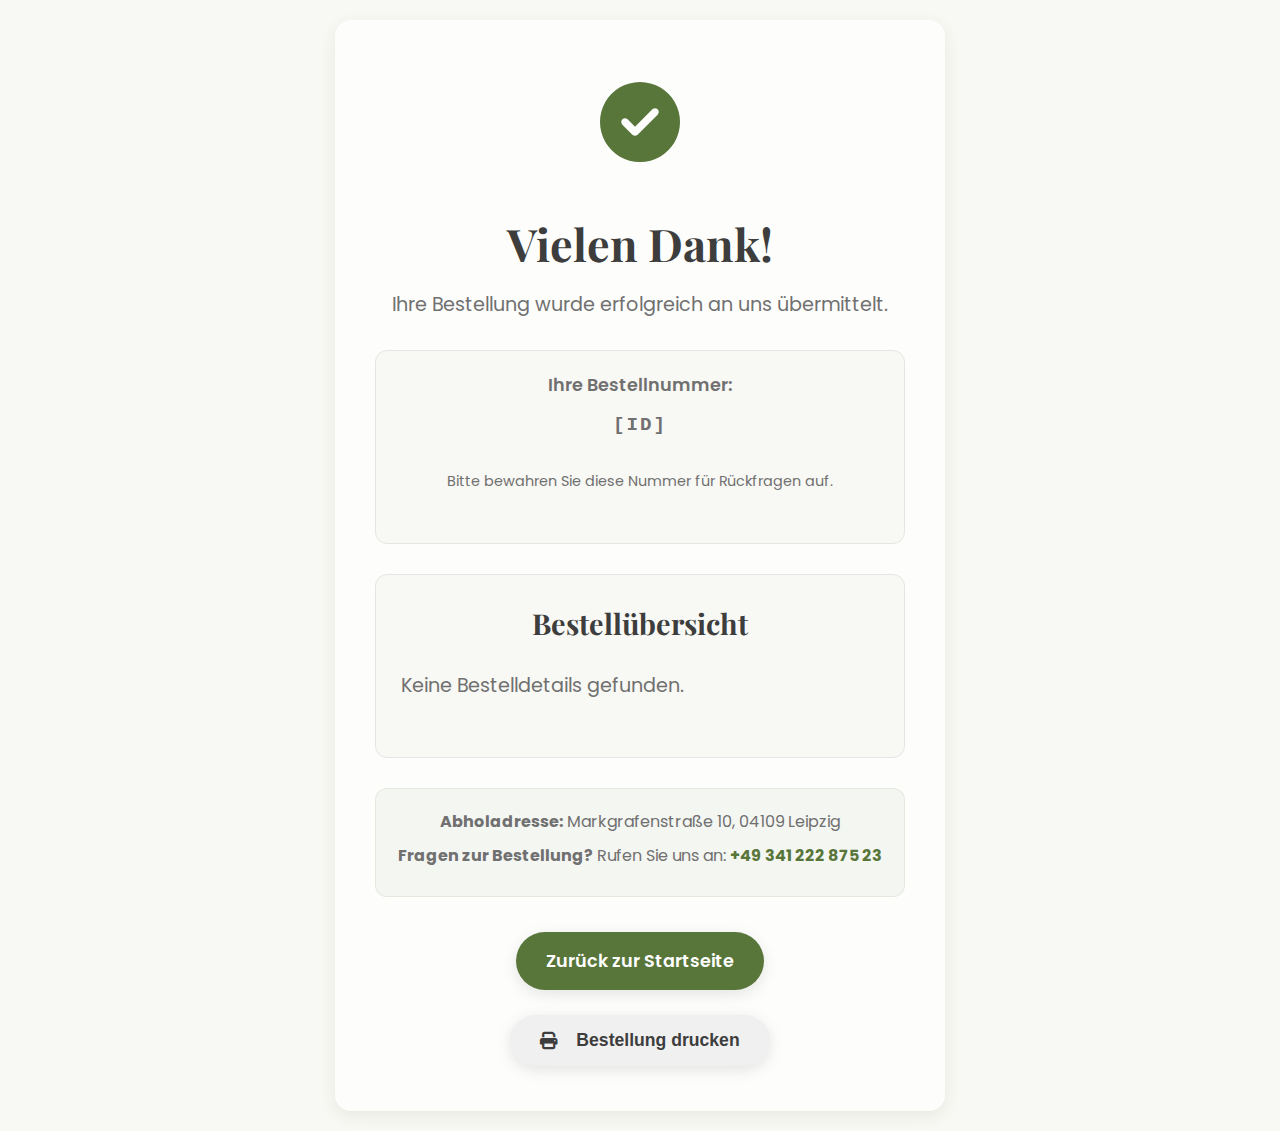
<file: thank-you.html>
<!DOCTYPE html>
<html lang="de">
<head>
    <meta charset="UTF-8">
    <meta name="viewport" content="width=device-width, initial-scale=1.0">
    <title>Bestellbestätigung – Bäckerei Leipzig</title>
	<link rel="icon" type="image/jpeg" href="https://macis-leipzig.de/wp-content/uploads/2019/03/cropped-macis_Logo_Leipzig_Druck_4c-192x192.jpg">
    <link rel="stylesheet" href="style.css">
    <link rel="stylesheet" href="thank-you.css">
    <link rel="preconnect" href="https://fonts.googleapis.com">
    <link rel="preconnect" href="https://fonts.gstatic.com" crossorigin>
    <link href="https://fonts.googleapis.com/css2?family=Poppins:wght@400;600;700&family=Playfair+Display:wght@700&display=swap" rel="stylesheet">
    <link rel="stylesheet" href="https://cdnjs.cloudflare.com/ajax/libs/font-awesome/6.5.0/css/all.min.css" />
</head>
<body>

    <main class="thank-you-container">
        <div class="card-style confirmation-card">
            <div class="confirmation-icon">
                <i class="fas fa-check-circle"></i>
            </div>
            <h1 data-lang-key="thankYouTitle">Vielen Dank!</h1>
            <p data-lang-key="thankYouSubtitle">Ihre Bestellung wurde erfolgreich an uns übermittelt.</p>
            
            <div class="order-id-container">
                <h3 data-lang-key="yourOrderId">Ihre Bestellnummer:</h3>
                <p id="orderIdDisplay" class="order-id-code">[ID]</p>
                <p class="order-id-note" data-lang-key="orderIdNote">Bitte bewahren Sie diese Nummer für Rückfragen auf.</p>
            </div>

            <div class="order-summary">
                <h2 data-lang-key="summaryTitle">Bestellübersicht</h2>
                <div id="orderDetails">
                    <!-- Order details will be inserted here by JavaScript -->
                </div>
            </div>

            <div class="pickup-info">
                 <p><strong data-lang-key="pickupAddress">Abholadresse:</strong> Markgrafenstraße 10, 04109 Leipzig</p>
                 <p><strong data-lang-key="anyQuestions">Fragen zur Bestellung?</strong> Rufen Sie uns an: <a href="tel:+4934122287523">+49 341 222 875 23</a></p>
            </div>

            <!-- Container for action buttons -->
            <div class="thank-you-actions">
                <a href="index.html" class="order-btn" data-lang-key="backToHome">Zurück zur Startseite</a>
                <button id="printBtn" class="order-btn print-btn" data-lang-key="printOrderBtn">
                    <i class="fas fa-print"></i> <span data-lang-key="printOrderText">Bestellung drucken</span>
                </button>
            </div>
        </div>
    </main>

    <script src="thank-you.js"></script>
</body>
</html>
</file>
<file: style.css>
/*
 * SUPERIOR THEME V4: Bio Bakery Theme
 * This version implements a natural, earthy color palette of greens and creams.
 * It also includes the new product modal design and restores all original styles.
*/
:root {
    --main-bg: #FDFDFC;
    --card-bg: #FFFFFF;
    --section-bg: #F8F8F4;
    --input-bg: #FFFFFF;
    --text-color: #3D3D3D;
    --text-color-light: #707070;
    --border-color: #E5E5E5;
    
    --accent-color: #58753a; /* Earthy Green */
    --accent-color-hover: #4a6332; /* Darker Green */
    
    --shadow: rgba(88, 117, 58, 0.1);
    --shadow-hover: rgba(88, 117, 58, 0.15);
    
    --disabled-bg: #E0E0E0;
    --disabled-color: #A0A0A0;
    --header-overlay: rgba(0, 0, 0, 0.5);
    --favorite-color: #e74c3c;
    --star-color: #f39c12;
    --remove-color: var(--text-color-light); 
    --remove-color-hover: var(--text-color);
}

/* Universal box-sizing and reset margins/paddings */
* {
    box-sizing: border-box;
    margin: 0;
    padding: 0;
}

html {
    scroll-behavior: smooth;
}

/* Base body styling with refined font and colors */
body {
    font-family: 'Poppins', sans-serif;
    background: var(--main-bg);
    color: var(--text-color);
    line-height: 1.6;
    font-size: 16.5px;
}

/* Header Styling */
header {
    background: url('https://macis-leipzig.de/wp-content/uploads/2019/03/Macis-Ba%CC%88ckerei.jpg') center/cover;
    background-attachment: fixed;
    color: white;
    text-align: center;
    padding: 120px 20px 80px;
    background-blend-mode: overlay;
    background-color: var(--header-overlay);
    position: relative;
    display: flex;
    flex-direction: column;
    align-items: center;
    justify-content: center;
}
header img {
    width: 180px;
    max-width: 80%;
    height: auto;
    margin-bottom: 25px;
}
header h1 {
    font-family: 'Playfair Display', serif;
    font-size: 4.5rem;
    margin-bottom: 15px;
    text-shadow: 0 4px 8px rgba(0,0,0,0.3);
    line-height: 1.1;
    font-weight: 700;
}
header p {
    font-size: 1.4rem;
    text-shadow: 0 2px 5px rgba(0,0,0,0.25);
    margin-bottom: 35px;
}

/* Button Styling */
.order-btn, .order-link, #installAppBtn {
    background: var(--accent-color);
    color: #fff;
    border: none;
    padding: 15px 30px;
    font-size: 1.1rem;
    font-weight: 600;
    border-radius: 50px;
    cursor: pointer;
    box-shadow: 0 4px 15px rgba(0,0,0,0.1);
    transition: all 0.3s cubic-bezier(0.25, 0.8, 0.25, 1);
    text-decoration: none;
    display: inline-flex;
    align-items: center;
    justify-content: center;
    gap: 10px;
    margin: 5px;
}
.order-btn:hover, .order-link:hover, #installAppBtn:hover {
    background: var(--accent-color-hover);
    transform: translateY(-3px);
    box-shadow: 0 8px 20px rgba(0,0,0,0.15);
}
.back-btn {
    background: var(--text-color-light);
}
.back-btn:hover {
    background: var(--text-color);
}


/* Filter Button Styling */
.filter-controls-container {
    display: flex;
    justify-content: center;
    align-items: center;
    margin: 40px 20px 20px;
    flex-wrap: wrap;
}
.filter-controls {
    display: flex; 
    align-items: center;
    gap: 10px;
    border-radius: 50px;
    box-shadow: 0 2px 10px var(--shadow);
    background: var(--card-bg);
    border: 1px solid var(--border-color);
    padding: 5px;
    position: relative; 
}
.desktop-filters {
    display: flex;
}
.filter-btn {
    background: transparent;
    color: var(--text-color);
    border: none;
    padding: 10px 20px;
    font-size: 1rem;
    font-weight: 600;
    cursor: pointer;
    transition: all 0.3s ease;
    text-decoration: none;
    display: inline-flex;
    align-items: center;
    gap: 8px;
    border-radius: 25px;
}
.filter-btn i.fa-chevron-down {
    margin-left: auto;
    transition: transform 0.3s ease;
}
.filter-btn.active i.fa-chevron-down {
    transform: rotate(180deg);
}

.filter-btn:hover, .filter-btn.active {
    background-color: var(--accent-color);
    color: #fff;
}
.desktop-only { display: inline; }

/* Styles for the mobile filter dropdown */
.mobile-filter-dropdown {
    display: none; 
    position: relative;
}
.dropdown-menu {
    display: none;
    position: absolute;
    top: calc(100% + 5px);
    left: 0;
    background-color: var(--card-bg);
    border: 1px solid var(--border-color);
    border-radius: 12px;
    box-shadow: 0 5px 15px var(--shadow);
    z-index: 100;
    width: 250px;
    overflow: hidden;
    opacity: 0;
    transform: translateY(10px);
    transition: opacity 0.3s ease, transform 0.3s ease;
}
.dropdown-menu.is-open {
    display: block;
    opacity: 1;
    transform: translateY(0);
}
.dropdown-option {
    display: block;
    padding: 12px 20px;
    color: var(--text-color);
    text-decoration: none;
    font-weight: 500;
}
.dropdown-option:hover {
    background-color: var(--section-bg);
    color: var(--accent-color);
}
.dropdown-option.active {
    background-color: var(--accent-color);
    color: white;
    font-weight: 600;
}

/* Search Bar Styling */
#searchBarContainer {
    text-align: center;
    margin: 20px auto 0;
    padding: 0 20px;
    max-width: 500px;
}
#searchInput {
    padding: 14px 25px;
    width: 100%;
    font-size: 1.1rem;
    border: 2px solid var(--border-color);
    border-radius: 50px;
    outline: none;
    box-shadow: 0 4px 12px var(--shadow);
    background: var(--input-bg);
    color: var(--text-color);
    transition: all 0.3s ease;
}
#searchInput:focus {
    border-color: var(--accent-color);
    box-shadow: 0 4px 15px var(--shadow-hover);
}
#searchInput::placeholder {
    color: var(--text-color-light);
    opacity: 0.8;
}

.header-controls {
    position: absolute;
    top: 20px;
    left: 20px;
    right: 20px; 
    z-index: 10;
    display: flex;
    justify-content: space-between; 
    align-items: center;
}

.header-controls-left {
    display: flex;
    align-items: center;
    gap: 10px;
    pointer-events: none;
}

.header-controls-right {
    display: flex;
    align-items: center;
    gap: 10px;
}

.header-controls-right, .header-icon-btn {
    pointer-events: auto; 
}

/* This is the new style for the language indicator text */
#langIndicator {
    font-size: 1rem;
    font-weight: 700;
    line-height: 1;
}

.header-icon-btn {
    background: rgba(255, 255, 255, 0.2);
    backdrop-filter: blur(5px);
    color: #fff;
    border: 1px solid rgba(255, 255, 255, 0.3);
    width: 44px;
    height: 44px;
    border-radius: 50%;
    cursor: pointer;
    box-shadow: 0 2px 6px rgba(0,0,0,0.15);
    transition: background-color 0.3s ease;
    display: inline-flex;
    align-items: center;
    justify-content: center;
}
.header-icon-btn:hover {
    background: rgba(255, 255, 255, 0.35);
}

/* Install App Button - Initially Hidden */
#installAppBtn {
    display: none; 
    padding: 10px 18px;
    font-size: 1rem;
}

.cart-icon-container {
    position: fixed;
    bottom: 25px;
    right: 25px;
    z-index: 100;
}

/* Cart Button Styling */
@keyframes bounce-float {
  0%, 100% {
    transform: translateY(0);
  }
  50% {
    transform: translateY(-10px);
  }
}

.cart-icon {
    background: var(--accent-color);
    color: #fff;
    border: none;
    width: 68px;
    height: 68px;
    border-radius: 50%;
    cursor: pointer;
    box-shadow: 0 10px 25px -5px rgba(0,0,0,0.2), 0 8px 10px -6px rgba(0,0,0,0.1);
    transition: all 0.3s ease;
    display: flex;
    align-items: center;
    justify-content: center;
    position: relative;
    animation: bounce-float 2.5s ease-in-out infinite;
}
.cart-icon:hover {
    background: var(--accent-color-hover);
    transform: scale(1.1);
    animation-play-state: paused;
}
.cart-icon svg {
    width: 32px;
    height: 32px;
}

.cart-count-text {
    position: absolute;
    top: -4px;
    right: -4px;
    background-color: #d32f2f;
    color: white;
    border-radius: 50%;
    width: 24px;
    height: 24px;
    font-size: 0.8rem;
    font-weight: bold;
    display: flex;
    align-items: center;
    justify-content: center;
    border: 2px solid white;
    transform: scale(0);
    transform-origin: center;
    transition: transform 0.2s cubic-bezier(0.175, 0.885, 0.32, 1.275);
}
.cart-count-text.visible { transform: scale(1); }

.cart-icon.jiggle {
    animation: jiggle 0.5s ease-in-out;
}
@keyframes jiggle {
    0%, 100% { transform: scale(1.1) rotate(0); }
    25% { transform: scale(1.1) translate(1px, -1px) rotate(1.5deg); }
    50% { transform: scale(1.1) translate(-1px, 1px) rotate(-1.5deg); }
    75% { transform: scale(1.1) translate(0.5px, -0.5px) rotate(0.5deg); }
}

@keyframes fadeInUp {
  from { opacity: 0; transform: translateY(30px); }
  to { opacity: 1; transform: translateY(0); }
}

/* Main Content & Product Grid */
main { 
    padding-top: 20px; 
}
.products {
    max-width: 1400px;
    margin: 60px auto;
    padding: 0 20px;
    display: grid;
    grid-template-columns: repeat(auto-fit, minmax(250px, 1fr));
    gap: 30px;
    position: relative;
    min-height: 300px;
}
.card-style {
    border-radius: 16px;
    box-shadow: 0 5px 15px var(--shadow);
    transition: box-shadow 0.3s, transform 0.3s;
}
.product {
    background: var(--card-bg);
    overflow: hidden;
    display: flex;
    flex-direction: column;
    position: relative;
    animation: fadeInUp 0.6s cubic-bezier(0.25, 0.8, 0.25, 1) forwards;
    opacity: 0;
    border: 1px solid var(--border-color);
    transition: all 0.3s cubic-bezier(0.25, 0.8, 0.25, 1);
}
.product:hover {
    transform: translateY(-8px);
    box-shadow: 0 10px 25px var(--shadow-hover);
    border-color: var(--accent-color);
}
.product.in-cart {
    border-color: var(--accent-color);
    box-shadow: 0 8px 20px rgba(88, 117, 58, 0.15);
}

.product-image-container {
    position: relative;
    width: 100%;
    height: 220px;
    overflow: hidden;
    cursor: pointer;
}

.product-image-container::after {
    content: '';
    position: absolute;
    top: 0;
    left: 0;
    width: 100%;
    height: 100%;
    background-color: rgba(0, 0, 0, 0.4);
    opacity: 0;
    transition: opacity 0.3s ease;
    pointer-events: none;
}

.product:hover .product-image-container::after {
    opacity: 1;
}

.view-details-btn {
    position: absolute;
    top: 50%;
    left: 50%;
    transform: translate(-50%, -50%) scale(0.8);
    background-color: white;
    color: var(--text-color);
    padding: 12px 24px;
    border-radius: 50px;
    font-weight: 600;
    border: none;
    box-shadow: 0 4px 15px rgba(0,0,0,0.2);
    opacity: 0;
    transition: all 0.3s ease;
    z-index: 2;
    white-space: nowrap;
}

.product:hover .view-details-btn {
    opacity: 1;
    transform: translate(-50%, -50%) scale(1);
}

.favorite-btn {
    position: absolute;
    top: 15px;
    right: 15px;
    width: 40px;
    height: 40px;
    border-radius: 50%;
    background-color: rgba(255, 255, 255, 0.8);
    backdrop-filter: blur(3px);
    border: none;
    color: var(--text-color-light);
    font-size: 1.2rem;
    cursor: pointer;
    display: flex;
    align-items: center;
    justify-content: center;
    z-index: 5;
    transition: all 0.2s ease-in-out;
}
.favorite-btn:hover {
    transform: scale(1.15);
    color: var(--favorite-color);
}
.favorite-btn.active {
    color: var(--favorite-color);
    animation: heartBeat 0.4s ease-in-out;
}
@keyframes heartBeat {
    0% { transform: scale(1); }
    50% { transform: scale(1.3); }
    100% { transform: scale(1); }
}

.product img {
    width: 100%;
    height: 100%;
    object-fit: cover;
    transition: transform 0.4s ease;
}
.product:hover img {
    transform: scale(1.05);
}
.product-badge {
    position: absolute;
    top: 20px;
    left: 0px;
    background-color: #d32f2f;
    color: white;
    padding: 6px 15px;
    font-size: 0.85rem;
    font-weight: bold;
    text-transform: uppercase;
    letter-spacing: 0.5px;
    border-radius: 0 5px 5px 0;
    box-shadow: 2px 2px 8px rgba(0, 0, 0, 0.15);
    z-index: 10;
}
.product-badge.new { background-color: var(--accent-color); }

.dietary-badge-card {
    position: absolute;
    bottom: 10px;
    right: 10px;
    padding: 4px 10px;
    border-radius: 15px;
    font-size: 0.8rem;
    font-weight: bold;
    color: white;
    text-transform: capitalize;
    z-index: 5;
    backdrop-filter: blur(2px);
}
.dietary-badge-card.badge-vegan { background: rgba(88, 117, 58, 0.8); }
.dietary-badge-card.badge-vegetarian { background: rgba(164, 198, 57, 0.85); }

.product-info {
    padding: 25px 25px 15px 25px;
    text-align: center;
    flex-grow: 1;
    display: flex;
    flex-direction: column;
    justify-content: flex-start;
}
.product-info h3 {
    margin-top: 0;
    margin-bottom: 10px;
    font-size: 1.4rem;
    font-weight: 600;
}
.product-price {
    font-size: 1.3rem;
    color: var(--accent-color);
    font-weight: bold;
}

/* Loading Spinner */
.loading-spinner {
    border: 5px solid var(--section-bg);
    border-top: 5px solid var(--accent-color);
    border-radius: 50%;
    width: 50px;
    height: 50px;
    animation: spin 1s linear infinite;
    position: absolute;
    top: 50%;
    left: 50%;
    margin-top: -25px;
    margin-left: -25px;
    z-index: 10;
}
@keyframes spin {
    0% { transform: rotate(0deg); }
    100% { transform: rotate(360deg); }
}

/* Skeleton Loader Styles */
.skeleton {
    background-color: #fff;
    border: 1px solid var(--border-color);
    overflow: hidden;
}
.skeleton .skeleton-img, .skeleton .skeleton-text {
    background: linear-gradient(90deg, #f0f0f0 25%, #e0e0e0 50%, #f0f0f0 75%);
    background-size: 200% 100%;
    animation: skeleton-loading 1.5s infinite;
}
.skeleton .skeleton-img { width: 100%; height: 220px; }
.skeleton .skeleton-body { padding: 25px; }
.skeleton .skeleton-text { height: 20px; border-radius: 4px; margin-bottom: 10px; }
.skeleton .skeleton-text:last-child { width: 60%; margin-bottom: 0; }
@keyframes skeleton-loading {
    0% { background-position: 200% 0; }
    100% { background-position: -200% 0; }
}

/* Pagination Styling */
#paginationContainer {
    display: flex;
    justify-content: center;
    align-items: center;
    padding: 20px;
    margin-top: -10px;
    margin-bottom: 50px;
}
.page-btn {
    background: var(--card-bg);
    color: var(--accent-color);
    border: 2px solid var(--accent-color);
    padding: 12px 20px;
    font-size: 1rem;
    border-radius: 30px;
    cursor: pointer;
    box-shadow: 0 2px 8px var(--shadow);
    transition: all 0.3s ease;
    text-decoration: none;
    display: inline-block;
    margin: 0 6px;
    font-weight: bold;
}
.page-btn:hover {
    background-color: var(--accent-color);
    color: #fff;
    transform: translateY(-2px);
}
.page-btn.active {
    background-color: var(--accent-color);
    color: #fff;
    cursor: default;
    transform: translateY(0);
}
.page-btn:disabled {
    background: var(--disabled-bg);
    border-color: var(--disabled-bg);
    color: var(--disabled-color);
    cursor: not-allowed;
    transform: translateY(0);
}

/* === MODAL STYLES (GLOBAL) === */
.modal {
    display: none;
    position: fixed;
    top: 0; bottom: 0; left: 0; right: 0;
    background: rgba(0, 0, 0, 0.5);
    backdrop-filter: blur(4px);
    justify-content: center;
    align-items: center;
    z-index: 1000;
    padding: 16px;
}
@keyframes fadeIn {
    from { opacity: 0; transform: scale(0.9) translateY(10px); }
    to { opacity: 1; transform: scale(1) translateY(0); }
}

/* === NEW PRODUCT MODAL STYLES === */
.modal-content-new {
    background: var(--card-bg);
    border-radius: 16px;
    max-width: 550px;
    width: 100%;
    max-height: 90vh;
    display: flex;
    flex-direction: column;
    overflow: hidden;
    border: 1px solid var(--border-color);
    animation: fadeIn 0.4s cubic-bezier(0.25, 0.8, 0.25, 1);
}
.modal-image-wrapper {
    position: relative;
    height: 250px;
}
.modal-image {
    width: 100%;
    height: 100%;
    object-fit: cover;
}
.modal-close-btn {
    position: absolute;
    top: 16px;
    right: 16px;
    width: 40px;
    height: 40px;
    background: rgba(255, 255, 255, 0.9);
    backdrop-filter: blur(2px);
    border-radius: 50%;
    display: flex;
    align-items: center;
    justify-content: center;
    border: none;
    cursor: pointer;
    transition: all 0.2s ease;
}
.modal-close-btn:hover {
    background: #fff;
    transform: rotate(90deg);
}
.modal-close-btn svg {
    width: 20px;
    height: 20px;
    color: var(--text-color);
}
.modal-details-wrapper {
    padding: 24px;
    overflow-y: auto;
}
.modal-details-header {
    display: flex;
    align-items: flex-start;
    justify-content: space-between;
    margin-bottom: 16px;
    gap: 16px;
}
.modal-title {
    font-size: 1.75rem;
    font-weight: 700;
    color: var(--text-color);
    font-family: 'Playfair Display', serif;
    line-height: 1.2;
}
.modal-favorite-btn {
    width: 48px;
    height: 48px;
    background: var(--section-bg);
    border-radius: 50%;
    display: flex;
    align-items: center;
    justify-content: center;
    border: 1px solid var(--border-color);
    cursor: pointer;
    transition: all 0.2s ease;
    flex-shrink: 0;
}
.modal-favorite-btn:hover {
    background: #f0f0f0;
}
.modal-favorite-btn svg {
    width: 24px;
    height: 24px;
    color: var(--text-color-light);
    transition: all 0.2s ease;
}
.modal-favorite-btn.active svg {
    fill: var(--favorite-color);
    color: var(--favorite-color);
}
.modal-dietary-badge {
    margin-bottom: 16px;
}
.modal-dietary-badge .badge-vegan,
.modal-dietary-badge .badge-vegetarian {
    display: inline-block;
    padding: 4px 12px;
    border-radius: 20px;
    font-size: 0.85rem;
    font-weight: 600;
    color: white;
}
.badge-vegan { background: linear-gradient(45deg, var(--accent-color), #698c49); }
.badge-vegetarian { background: linear-gradient(45deg, #c7d36f, #a4c639); }
.modal-price {
    font-size: 2rem;
    font-weight: 700;
    color: var(--accent-color);
    margin-bottom: 24px;
}
.modal-info-section {
    margin-bottom: 24px;
}
.modal-section-title {
    font-size: 1.1rem;
    font-weight: 600;
    margin-bottom: 8px;
    color: var(--text-color);
}
.modal-info-section p {
    color: var(--text-color-light);
    line-height: 1.7;
}
.modal-nutrition-grid {
    display: grid;
    grid-template-columns: 1fr 1fr;
    gap: 8px 16px;
    font-size: 0.9rem;
}
.modal-nutrition-grid > div {
    display: flex;
    justify-content: space-between;
}
.modal-nutrition-grid span:first-child {
    color: var(--text-color-light);
}
.modal-nutrition-grid span:last-child {
    font-weight: 600;
}
.modal-footer {
    padding: 16px 24px;
    border-top: 1px solid var(--border-color);
    background-color: var(--card-bg);
    display: flex;
    align-items: center;
    gap: 16px;
    margin-top: auto;
}
.modal-quantity-input {
    width: 80px;
    padding: 12px;
    border: 1px solid var(--border-color);
    border-radius: 8px;
    text-align: center;
    font-size: 1.1rem;
    font-weight: 600;
    outline: none;
    transition: all 0.2s ease;
}
.modal-quantity-input:focus {
    border-color: var(--accent-color);
    box-shadow: 0 0 0 3px rgba(88, 117, 58, 0.2);
}
.modal-add-to-cart-btn {
    flex-grow: 1;
    background: var(--accent-color);
    color: #fff;
    padding: 14px;
    border-radius: 50px;
    font-size: 1rem;
    font-weight: 600;
    display: flex;
    align-items: center;
    justify-content: center;
    gap: 8px;
    border: none;
    cursor: pointer;
    transition: all 0.2s ease;
}
.modal-add-to-cart-btn:hover {
    background: var(--accent-color-hover);
    transform: translateY(-2px);
}

/* === ORDER FORM & PAST ORDERS MODAL STYLES (RESTORED & SIZED) === */
#orderModal .modal-content,
#pastOrdersModal .modal-content {
    background: var(--main-bg);
    padding: 30px;
    max-width: 550px;
    width: 95%;
    text-align: center;
    position: relative;
    animation: fadeIn 0.4s cubic-bezier(0.25, 0.8, 0.25, 1);
    box-shadow: 0 5px 20px var(--shadow-hover);
    max-height: 90vh;
    overflow-y: auto;
    border-radius: 16px;
}
#orderModal .close-btn,
#pastOrdersModal .close-btn {
    position: absolute;
    top: 15px;
    right: 15px;
    width: 40px;
    height: 40px;
    background-color: var(--section-bg);
    border-radius: 50%;
    border: none;
    display: flex;
    align-items: center;
    justify-content: center;
    cursor: pointer;
    transition: background-color 0.2s, transform 0.2s;
    z-index: 10;
}
#orderModal .close-btn:hover,
#pastOrdersModal .close-btn:hover {
    background-color: #e0e0e0;
    transform: rotate(90deg);
}
#orderModal .close-btn svg,
#pastOrdersModal .close-btn svg {
    width: 20px;
    height: 20px;
    stroke: var(--text-color-light);
}

/* Form Styles */
#orderForm {
    overflow: hidden;
}

#orderForm label {
    display: block;
    text-align: left;
    margin-top: 18px;
    font-weight: 600;
    font-size: 0.95rem;
    margin-bottom: 6px;
    color: var(--text-color-light);
}
#orderForm input,
#orderForm select,
#orderForm textarea {
    width: 100%;
    padding: 14px;
    border: 1px solid var(--border-color);
    border-radius: 8px;
    box-sizing: border-box;
    font-size: 1rem;
    font-family: 'Poppins', sans-serif;
    margin-bottom: 10px;
    background: var(--input-bg);
    color: var(--text-color);
    -webkit-appearance: none;
    -moz-appearance: none;
    appearance: none;
    transition: border-color 0.3s, box-shadow 0.3s;
}
#orderForm input:focus,
#orderForm select:focus,
#orderForm textarea:focus {
    outline: none;
    border-color: var(--accent-color);
    box-shadow: 0 0 0 3px rgba(88, 117, 58, 0.2);
}
#orderForm select {
     background-image: url('data:image/svg+xml;charset=US-ASCII,%3Csvg%20xmlns%3D%22http%3A%2F%2Fwww.w3.org%2F2000%2Fsvg%22%20width%3D%22292.4%22%20height%3D%22292.4%22%3E%3Cpath%20fill%3D%22%231a1a1a%22%20d%3D%22M287%2C69.4L146.2%2C210.2L5.4%2C69.4L0%2C74.8L146.2%2C221L292.4%2C74.8z%22%2F%3E%3C%2Fsvg%3E');
    background-repeat: no-repeat;
    background-position: right 15px top 50%;
    background-size: 14px auto;
    padding-right: 40px;
}
#orderForm textarea {
    resize: vertical;
    min-height: 90px;
}
#orderForm button[type="submit"] {
    width: auto;
    padding: 15px 30px;
    margin-top: 0;
}
#orderForm button[type="submit"]:disabled,
#orderForm input:disabled,
#orderForm select:disabled,
#orderForm textarea:disabled {
    background: var(--disabled-bg);
    border-color: var(--disabled-bg);
    color: var(--disabled-color);
    cursor: not-allowed;
}

#date-validation-message {
    color: #d32f2f;
    font-size: 0.9rem;
    font-weight: bold;
    margin-top: -5px;
    margin-bottom: 10px;
    min-height: 1.2em;
}

/* Cart Display in Order Form */
#cartItemsContainer {
    margin: 30px 0;
    padding: 20px;
    border: 1px solid var(--border-color);
    border-radius: 12px;
    background-color: var(--section-bg);
}
#cartItemsContainer h3 {
    margin-top: 0;
    margin-bottom: 20px;
    font-size: 1.5rem;
    font-family: 'Playfair Display', serif;
}

.cart-item-option-group {
    display: flex;
}
.cart-item-option-group input[type="checkbox"] {
    display: none;
}
.cart-item-option-group label {
    padding: 5px 12px;
    font-size: 0.85rem;
    font-weight: 500;
    background-color: #f0f0f0;
    border: 1px solid var(--border-color);
    color: var(--text-color-light);
    border-radius: 20px;
    cursor: pointer;
    transition: all 0.2s ease-in-out;
    user-select: none;
}
.cart-item-option-group input[type="checkbox"]:checked + label {
    background-color: var(--accent-color) !important;
    border-color: var(--accent-color) !important;
    color: white !important;
    font-weight: 600;
}
.cart-item-option-group:hover label {
    border-color: #aaa;
}
.cart-item-option-group input[type="checkbox"]:checked:hover + label {
    background-color: var(--accent-color-hover) !important;
    border-color: var(--accent-color-hover) !important;
}

.cart-total {
    font-weight: bold;
    border-top: 2px solid var(--text-color);
    margin-top: 20px;
    padding-top: 15px;
    display: flex;
    justify-content: space-between;
    font-size: 1.3rem;
    color: var(--text-color);
}

/* === NEW: Comprehensive Footer Section === */
.site-footer {
    padding-top: 0;
    margin-top: 80px;
    position: relative;
    color: var(--text-color-light);
    background-color: var(--main-bg); /* Fallback */
}
.footer-map-bg {
    position: relative;
    top: 0;
    left: 0;
    width: 100%;
    height: 100%;
    z-index: 1;
}
.footer-map-bg iframe {
    width: 100%;
    height: 100%;
    border: 0;
    filter: none;
}
.footer-content-wrapper {
    position: relative;
    z-index: 2;
    padding: 40px 20px;
    background: rgba(255, 255, 255, 0.8);
    backdrop-filter: blur(10px);
    -webkit-backdrop-filter: blur(10px);
}
.footer-content {
    max-width: 1200px;
    margin: 0 auto;
}
.footer-grid {
    display: grid;
    grid-template-columns: 1fr;
    gap: 40px 20px;
    margin-bottom: 40px;
    text-align: center;
}
.footer-column {
    font-size: 0.95rem;
}
.footer-heading {
    font-family: 'Playfair Display', serif;
    font-size: 1.5rem;
    color: var(--text-color);
    margin-bottom: 16px;
}
.footer-tagline {
    color: var(--text-color-light);
    margin-bottom: 20px;
    font-size: 1rem;
}
.footer-socials {
    display: flex;
    align-items: center;
    justify-content: center;
    gap: 15px;
}
.social-icon {
    width: 48px;
    height: 48px;
    background-color: #e9e9f4;
    border-radius: 50%;
    display: flex;
    align-items: center;
    justify-content: center;
    transition: all 0.3s ease;
    text-decoration: none;
}
.social-icon svg {
    width: 24px;
    height: 24px;
    stroke: var(--text-color-light);
    transition: all 0.3s ease;
}
.social-icon:hover {
    background-color: var(--accent-color);
    transform: translateY(-4px);
    box-shadow: 0 8px 15px var(--shadow-hover);
}
.social-icon:hover svg {
    stroke: white;
}
.footer-address {
    font-style: normal;
    line-height: 1.8;
}
.footer-address a {
    color: var(--text-color-light);
    text-decoration: none;
    transition: color 0.2s;
}
.footer-address a:hover {
    color: var(--accent-color);
}
.footer-bottom {
    border-top: 1px solid var(--border-color);
    padding-top: 30px;
    text-align: center;
}
.footer-bottom p {
    margin-bottom: 0;
}
@media (min-width: 768px) {
    .footer-grid {
        grid-template-columns: repeat(3, 1fr);
        text-align: left;
    }
    .footer-bottom {
        display: flex;
        justify-content: space-between;
        align-items: center;
    }
    .footer-bottom .footer-socials {
        order: 2; /* Move socials to the right */
    }
    .footer-bottom p {
        order: 1;
    }
}
/* ==================================== */


/* Responsive Design */
@media (max-width: 1200px) {
    .products {
        grid-template-columns: repeat(auto-fit, minmax(280px, 1fr));
    }
}

@media (max-width: 768px) {
    header {
        padding: 100px 15px 60px;
    }
    header h1 { font-size: 3.5rem; }
    header p { font-size: 1.2rem; }
    .header-controls { left: 15px; top: 15px; right: 15px; }
    
    .filter-controls {
        width: 100%;
        box-shadow: none;
        background: transparent;
        border: none;
        border-radius: 0;
        padding: 0;
        justify-content: space-between;
    }

    .desktop-filters { display: none; }
    .mobile-filter-dropdown { display: block; flex-grow: 1; }

    #categoryDropdownBtn {
        width: 100%;
        justify-content: space-between;
        background-color: var(--card-bg);
        border: 1px solid var(--border-color);
        box-shadow: 0 2px 5px var(--shadow);
    }
    #filterFavoritesBtn, #toggleSearchBtn {
        padding: 10px;
        width: 46px;
        height: 46px;
        background-color: var(--card-bg);
        border: 1px solid var(--border-color);
        box-shadow: 0 2px 5px var(--shadow);
    }
    .desktop-only { display: none; }

    .products { gap: 20px; margin: 40px auto; }
}

@media (max-width: 480px) {
    header { 
        background-attachment: scroll; 
        padding: 80px 15px 40px;
    }
    header h1 { font-size: 2.8rem; }
    header p { font-size: 1rem; }
    
    .cart-icon {
        width: 64px;
        height: 64px;
    }
    .cart-icon svg {
        width: 28px;
        height: 28px;
    }

    .products { grid-template-columns: 1fr; padding: 0 15px; }
    .product-info h3 { font-size: 1.3rem; }
    .product-price { font-size: 1.2rem; }

    .form-actions {
        flex-direction: column-reverse;
    }
}
.search-bar-wrapper {
  position: relative;
  max-width: 500px;
  margin: 20px auto;
}
.search-bar-wrapper input { padding-right: 50px; }
#clearSearchBtn {
  position: absolute;
  right: 15px;
  top: 50%;
  transform: translateY(-50%);
  width: 28px; 
  height: 28px;
  font-size: 20px;
  line-height: 26px;
  background: #f0f0f0;
  border: none;
  border-radius: 50%;
  color: #555;
  cursor: pointer;
  display: none;
  transition: background 0.2s ease, transform 0.2s ease;
}
#clearSearchBtn:hover { background: #e0e0e0; transform: translateY(-50%) scale(1.1); }


/* Toast Notification System */
#toastContainer {
    position: fixed;
    bottom: 40px;
    left: 50%;
    transform: translateX(-50%);
    z-index: 2000;
    display: flex;
    flex-direction: column;
    align-items: center;
    gap: 10px;
    pointer-events: none;
}

.toast {
    display: flex;
    align-items: center;
    gap: 15px;
    padding: 12px 20px;
    border-radius: 12px;
    box-shadow: 0 5px 15px rgba(0,0,0,0.1), 0 3px 6px rgba(0,0,0,0.08);
    font-weight: 500;
    opacity: 0;
    transform: translateY(20px) scale(0.95);
    transition: all 0.35s cubic-bezier(0.21, 1.02, 0.73, 1);
    max-width: calc(100vw - 40px);
}

.toast.show {
    opacity: 1;
    transform: translateY(0) scale(1);
}

.toast {
    background: #323232;
    color: #f5f5f5;
}

.toast.success {
    background: linear-gradient(145deg, var(--accent-color), var(--accent-color-hover));
    color: white;
}

.toast.error {
    background: #d32f2f;
    color: white;
}

.validation-message {
    color: #d32f2f;
    font-size: 0.9rem;
    text-align: left;
    margin-top: -5px;
    margin-bottom: 10px;
    min-height: 1.2em;
}

.form-actions {
    display: flex;
    justify-content: space-between;
    margin-top: 30px;
    gap: 15px;
}

.form-actions button {
    flex-grow: 1;
    padding: 15px;
    font-size: 1rem;
    font-weight: 600;
    border-radius: 50px;
    cursor: pointer;
    border: none;
    transition: background-color 0.3s, transform 0.2s;
}

.form-actions .next, .form-actions button[type="submit"] {
    background-color: var(--accent-color);
    color: white;
}

.form-actions .next:hover, .form-actions button[type="submit"]:hover {
    background-color: var(--accent-color-hover);
    transform: translateY(-2px);
}

.form-actions .back {
    background-color: #6c757d;
    color: white;
}

.form-actions .back:hover {
    background-color: #5a6268;
}

#submitOrderBtn:disabled {
    background-color: var(--disabled-bg);
    color: var(--disabled-color);
    cursor: not-allowed;
    transform: none;
}

.cart-header {
    display: flex;
    justify-content: space-between;
    align-items: center;
    margin-bottom: 20px;
    flex-wrap: wrap; 
    gap: 10px;
}

#emptyCartBtn {
    background-color: transparent;
    color: var(--text-color-light);
    border: 1px solid var(--border-color);
    padding: 8px 15px;
    border-radius: 20px;
    cursor: pointer;
    font-size: 0.85rem;
    font-weight: 600;
    transition: all 0.2s ease-in-out;
    order: 2;
}

#emptyCartBtn:hover {
    background-color: #d32f2f;
    color: white;
    border-color: #d32f2f;
}

.cart-item-row {
    display: flex;
    flex-wrap: wrap;
    gap: 10px 15px;
    margin-bottom: 15px;
    padding-bottom: 15px;
    border-bottom: 1px solid var(--border-color);
}
.cart-item-row:last-child {
    border-bottom: none;
    margin-bottom: 0;
}

.cart-item-image {
    width: 65px;
    height: 65px;
    border-radius: 8px;
    object-fit: cover;
    flex-shrink: 0;
}

.cart-item-info {
    flex-grow: 1;
    text-align: left;
    flex-basis: calc(100% - 80px); 
}

.cart-item-name {
    font-weight: 600;
    margin-bottom: 4px;
}

.cart-item-price {
    font-size: 0.95rem;
    color: var(--accent-color);
    font-weight: bold;
}

.cart-item-options-container {
    display: flex;
    flex-wrap: wrap;
    gap: 8px;
    margin-top: 8px;
}
.cart-item-option-group label {
    padding: 4px 10px;
    font-size: 0.8rem;
}

.cart-item-controls {
    display: flex;
    justify-content: flex-end;
    align-items: center;
    width: 100%;
    flex-basis: 100%; 
    padding-top: 8px;
}

@media (min-width: 500px) {
    .cart-header h2 {
        flex-grow: 1;
    }
    #emptyCartBtn {
        order: 3;
    }
    
    .cart-item-row {
        flex-wrap: nowrap;
        align-items: center;
    }

    .cart-item-info {
        flex-basis: auto;
    }

    .cart-item-controls {
        flex-basis: auto;
        width: auto;
        padding: 0;
        justify-content: flex-start;
    }
}

/* Stepper Progress Bar */
.progress-bar {
    display: flex;
    justify-content: space-between;
    align-items: center;
    margin-bottom: 25px;
    position: relative;
}
.progress-bar::before {
    content: '';
    position: absolute;
    top: 14px;
    left: 15%;
    right: 15%;
    height: 2px;
    background-color: var(--border-color);
    z-index: 1;
}

.progress-step {
    display: flex;
    flex-direction: column; 
    align-items: center;
    gap: 8px;
    color: var(--text-color-light);
    font-weight: 600;
    flex-grow: 1;
    justify-content: center;
    transition: color 0.3s ease;
    z-index: 2; 
    background-color: var(--main-bg);
    padding: 0 10px;
}

.step-number {
    width: 30px;
    height: 30px;
    border-radius: 50%;
    background-color: var(--border-color);
    border: 2px solid var(--border-color);
    color: var(--text-color-light);
    display: flex;
    align-items: center;
    justify-content: center;
    font-weight: bold;
    transition: all 0.3s ease;
}

.progress-step.active {
    color: var(--accent-color);
}

.progress-step.active .step-number {
    background-color: var(--accent-color);
    border-color: var(--accent-color);
    color: white;
}

#orderForm fieldset {
    border: 1px solid var(--border-color);
    border-radius: 12px;
    padding: 20px;
    margin-top: 25px;
    background-color: var(--section-bg);
}

#orderForm legend {
    font-weight: 700;
    font-size: 1.1rem;
    color: var(--text-color);
    padding: 0 10px;
    margin-left: 10px;
}

@media (max-width: 480px) {
    .step-label {
        font-size: 0.8rem;
    }
    .progress-step {
        gap: 5px;
    }
    .progress-bar::before {
        left: 10%; right: 10%;
    }
}

/* CART QUANTITY SELECTOR STYLES */
.cart-quantity-selector {
    display: flex;
    align-items: center;
    justify-content: space-between;
    height: 40px;
    border-radius: 20px;
    max-width: 130px;
    border: 2px solid var(--border-color);
    overflow: hidden;
    background-color: var(--main-bg);
    transition: border-color 0.2s ease;
}
.cart-quantity-selector:has(.is-trash) {
    border-color: var(--text-color-light);
}
.quantity-btn-cart {
    background-color: transparent;
    border: none;
    color: var(--text-color-light);
    font-size: 1.2rem;
    font-weight: 600;
    cursor: pointer;
    width: 40px;
    height: 100%;
    transition: all 0.2s ease;
    flex-shrink: 0;
    display: flex;
    justify-content: center;
    align-items: center;
    line-height: 1;
}
.quantity-btn-cart:hover {
    background-color: var(--section-bg);
}
.quantity-display-cart {
    font-size: 1.2rem;
    font-weight: 700;
    color: var(--text-color);
    flex-grow: 1;
    text-align: center;
    padding: 0 5px;
}
.quantity-btn-cart.is-trash {
    color: var(--remove-color);
}
.quantity-btn-cart.is-trash:hover {
    background-color: var(--remove-color-hover);
    color: white;
}

/* === CORRECTED PRODUCT GRID BUTTON STYLES === */
.card-cart-controls {
    padding: 10px 25px 25px;
    height: 52px;
    display: flex;
    align-items: center;
    justify-content: center;
}
.add-to-cart-initial-btn {
    width: 100%;
    max-width: 160px;
    height: 42px;
    background-color: var(--accent-color);
    color: white;
    border: 2px solid var(--accent-color);
    font-size: 0.9rem;
    font-weight: 600;
    border-radius: 21px; /* Pill shape */
    cursor: pointer;
    transition: all 0.2s ease-in-out;
    display: flex;
    align-items: center;
    justify-content: center;
}
.add-to-cart-initial-btn:hover {
    background-color: var(--accent-color-hover);
    border-color: var(--accent-color-hover);
    transform: translateY(-2px);
    box-shadow: 0 4px 10px var(--shadow);
}
.quantity-selector {
    width: 100%;
    max-width: 160px;
    height: 42px;
    display: flex;
    align-items: center;
    justify-content: space-between;
    margin: 0 auto;
}
.quantity-btn {
    width: 42px;
    height: 42px;
    border: 2px solid var(--border-color);
    background-color: transparent;
    color: var(--text-color);
    border-radius: 50%; /* This creates the circular button */
    font-size: 1.6rem;
    font-weight: bold;
    line-height: 1;
    cursor: pointer;
    transition: all 0.2s ease-in-out;
    display: flex;
    align-items: center;
    justify-content: center;
}
.quantity-btn:hover {
    background-color: var(--accent-color);
    color: #fff;
    transform: scale(1.1);
    border-color: var(--accent-color);
}
.quantity-btn:active {
    transform: scale(0.9);
}
.quantity-display {
    font-size: 1.5rem;
    font-weight: bold;
    color: var(--text-color);
    min-width: 40px;
    text-align: center;
}

/* PAST ORDERS MODAL */
#pastOrdersListContainer {
    margin-top: 20px;
    text-align: left;
}
.past-order-item {
    background-color: var(--section-bg);
    border: 1px solid var(--border-color);
    border-radius: 8px;
    padding: 15px;
    margin-bottom: 15px;
}
.past-order-header {
    display: flex;
    justify-content: space-between;
    font-weight: bold;
    margin-bottom: 10px;
    border-bottom: 1px solid var(--border-color);
    padding-bottom: 10px;
}
.past-order-items {
    font-size: 0.9rem;
    color: var(--text-color-light);
    margin-bottom: 10px;
    padding-left: 20px;
}
.past-order-total {
    text-align: right;
    font-weight: bold;
    color: var(--accent-color);
}
</file>
<file: thank-you.css>
body {
    display: flex;
    justify-content: center;
    align-items: center;
    min-height: 100vh;
    background-color: var(--section-bg);
}

.thank-you-container {
    width: 100%;
    max-width: 650px;
    padding: 20px;
}

.confirmation-card {
    background: var(--main-bg);
    padding: 40px;
    text-align: center;
}

.confirmation-icon {
    font-size: 5rem;
    color: var(--accent-color);
    margin-bottom: 20px;
    animation: popIn 0.5s cubic-bezier(0.175, 0.885, 0.32, 1.275) forwards;
}

@keyframes popIn {
    0% { transform: scale(0.5); opacity: 0; }
    100% { transform: scale(1); opacity: 1; }
}

.confirmation-card h1 {
    font-family: 'Playfair Display', serif;
    font-size: 2.8rem;
    margin-bottom: 10px;
}

.confirmation-card p {
    font-size: 1.2rem;
    color: var(--text-color-light);
    margin-bottom: 30px;
}

.order-id-container {
    margin: 30px auto;
    padding: 20px;
    background-color: var(--section-bg);
    border-radius: 12px;
    border: 1px solid var(--border-color);
}

.order-id-container h3 {
    margin: 0 0 10px 0;
    font-size: 1.1rem;
    color: var(--text-color-light);
    font-weight: 600;
}

.order-id-code {
    font-size: 2rem;
    font-weight: 700;
    color: var(--accent-color);
    letter-spacing: 2px;
    margin: 0;
    font-family: monospace;
    word-break: break-all;
}

.order-id-note {
    margin-top: 10px !important;
    font-size: 0.9rem !important;
    color: var(--text-color-light) !important;
}

.order-summary {
    text-align: left;
    margin: 30px 0;
    padding: 25px;
    background-color: var(--section-bg);
    border-radius: 12px;
    border: 1px solid var(--border-color);
}

.order-summary h2 {
    font-family: 'Playfair Display', serif;
    text-align: center;
    margin-bottom: 25px;
    font-size: 1.8rem;
}

.summary-section {
    margin-bottom: 20px;
}
.summary-section:last-child {
    margin-bottom: 0;
}

.summary-section h3 {
    font-size: 1.2rem;
    font-weight: 600;
    color: var(--text-color);
    border-bottom: 2px solid var(--border-color);
    padding-bottom: 8px;
    margin-bottom: 15px;
}

.summary-section p {
    font-size: 1.05rem;
    color: var(--text-color-light);
    margin-bottom: 8px;
}

.summary-cart-item, .summary-total {
    display: flex;
    justify-content: space-between;
    font-size: 1.05rem;
    margin-bottom: 8px;
}

.summary-total {
    margin-top: 15px;
    padding-top: 10px;
    border-top: 1px solid var(--border-color);
    font-size: 1.2rem;
    font-weight: bold;
    color: var(--text-color);
}

.pickup-info {
    margin: 30px 0;
    padding: 20px;
    background-color: rgba(88, 117, 58, 0.05);
    border-radius: 12px;
    border: 1px solid rgba(88, 117, 58, 0.1);
}
.pickup-info p {
    font-size: 1rem;
    margin-bottom: 8px;
}
.pickup-info a {
    color: var(--accent-color);
    font-weight: bold;
    text-decoration: none;
}
.pickup-info a:hover {
    text-decoration: underline;
}

.thank-you-actions {
    margin-top: 30px;
    display: flex;
    justify-content: center;
    gap: 15px;
    flex-wrap: wrap;
}

.print-btn {
    background: #f0f0f0;
    color: var(--text-color);
}

.print-btn:hover {
    background: #e0e0e0;
}

.print-btn i {
    margin-right: 8px;
}

@media (max-width: 600px) {
    .thank-you-container {
        padding: 10px;
    }
    .confirmation-card {
        padding: 25px 20px;
    }
    .confirmation-card h1 {
        font-size: 2.2rem;
    }
    .confirmation-card p {
        font-size: 1rem;
    }
    .order-id-code {
        font-size: 1.6rem;
    }
    .order-summary {
        padding: 20px 15px;
    }
}

@media (max-width: 400px) {
    .confirmation-card h1 {
        font-size: 2rem;
    }
    .order-id-code {
        font-size: 1.3rem;
    }
    .summary-cart-item, .summary-total, .summary-section p {
        font-size: 0.95rem;
    }
}

/* Print-specific styles */
@media print {
    body {
        background-color: #fff;
    }
    .thank-you-container, .confirmation-card {
        padding: 0;
        margin: 0;
        box-shadow: none;
        border: none;
    }
    .confirmation-icon, .pickup-info, .thank-you-actions {
        display: none;
    }
    .confirmation-card h1, .confirmation-card p {
        color: #000;
    }
    .order-summary, .order-id-container {
        background-color: #fff;
        border: 1px solid #ccc;
    }
}
</file>
